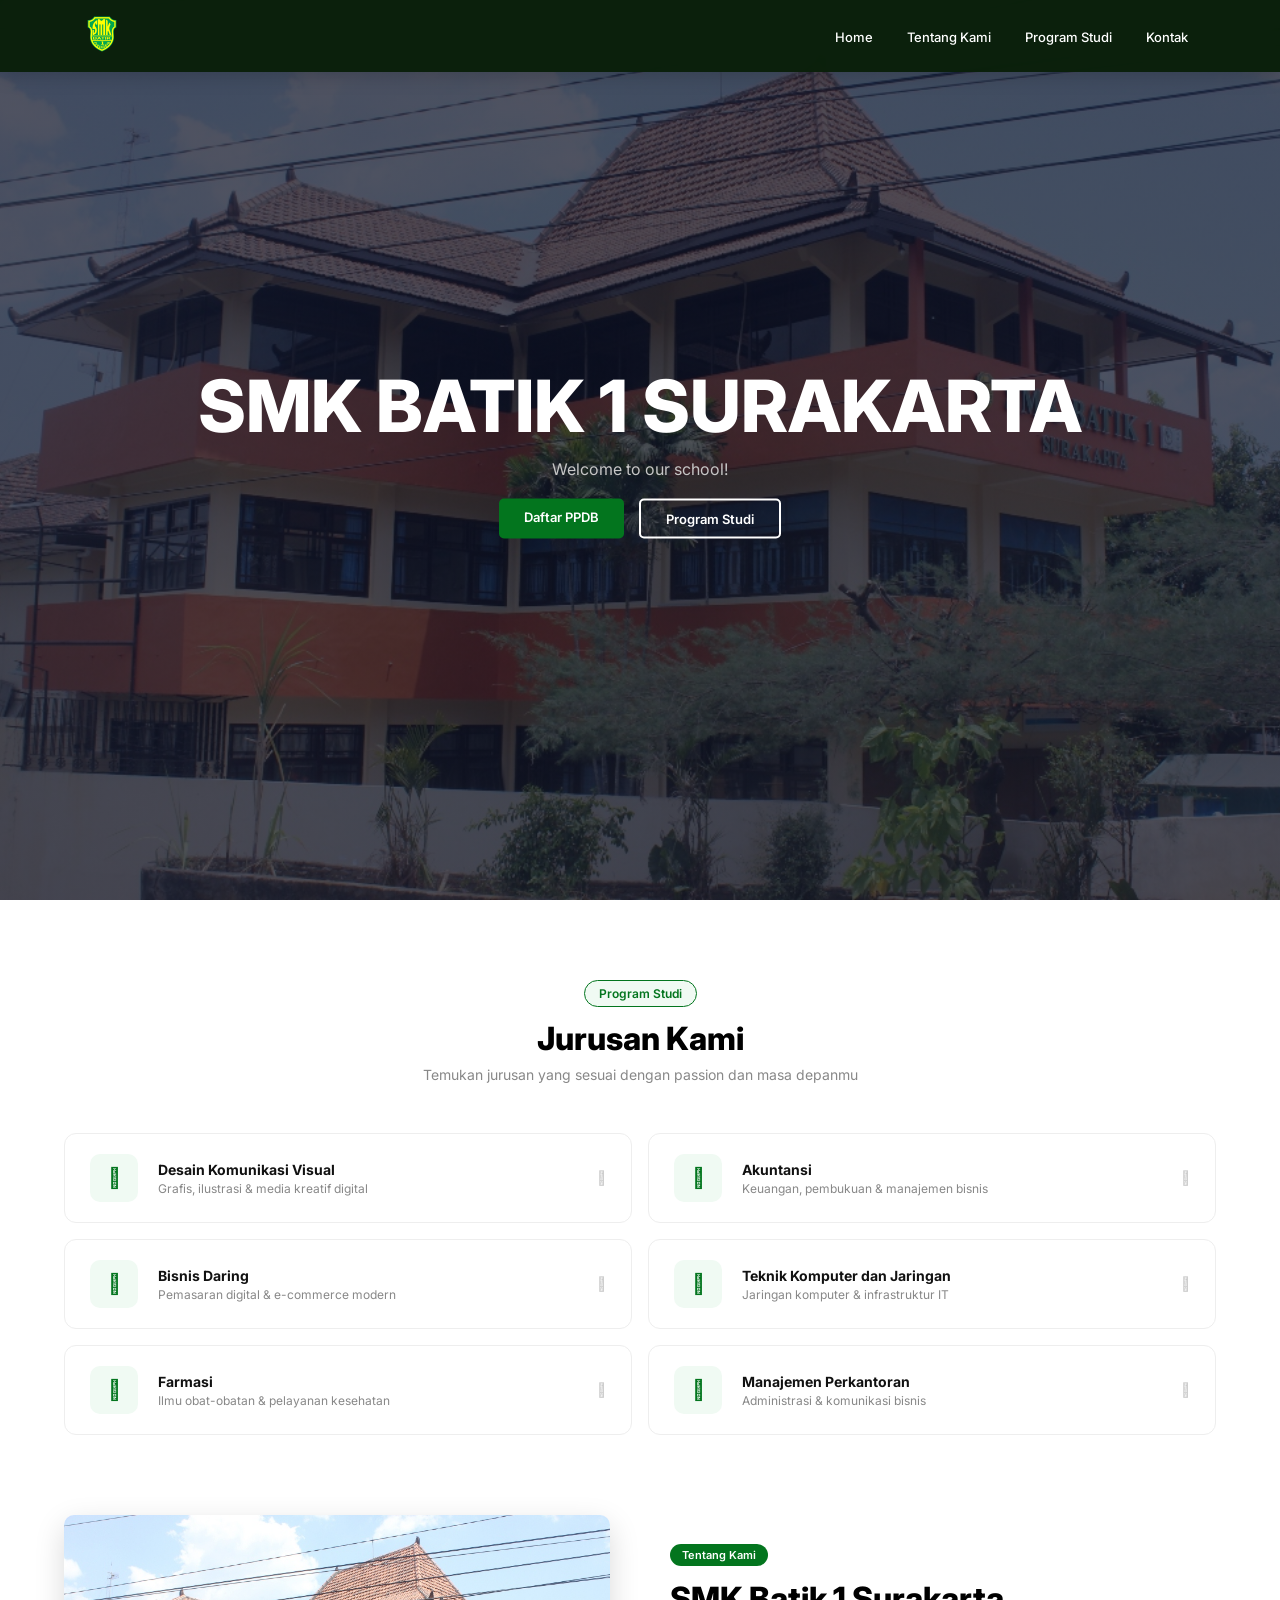
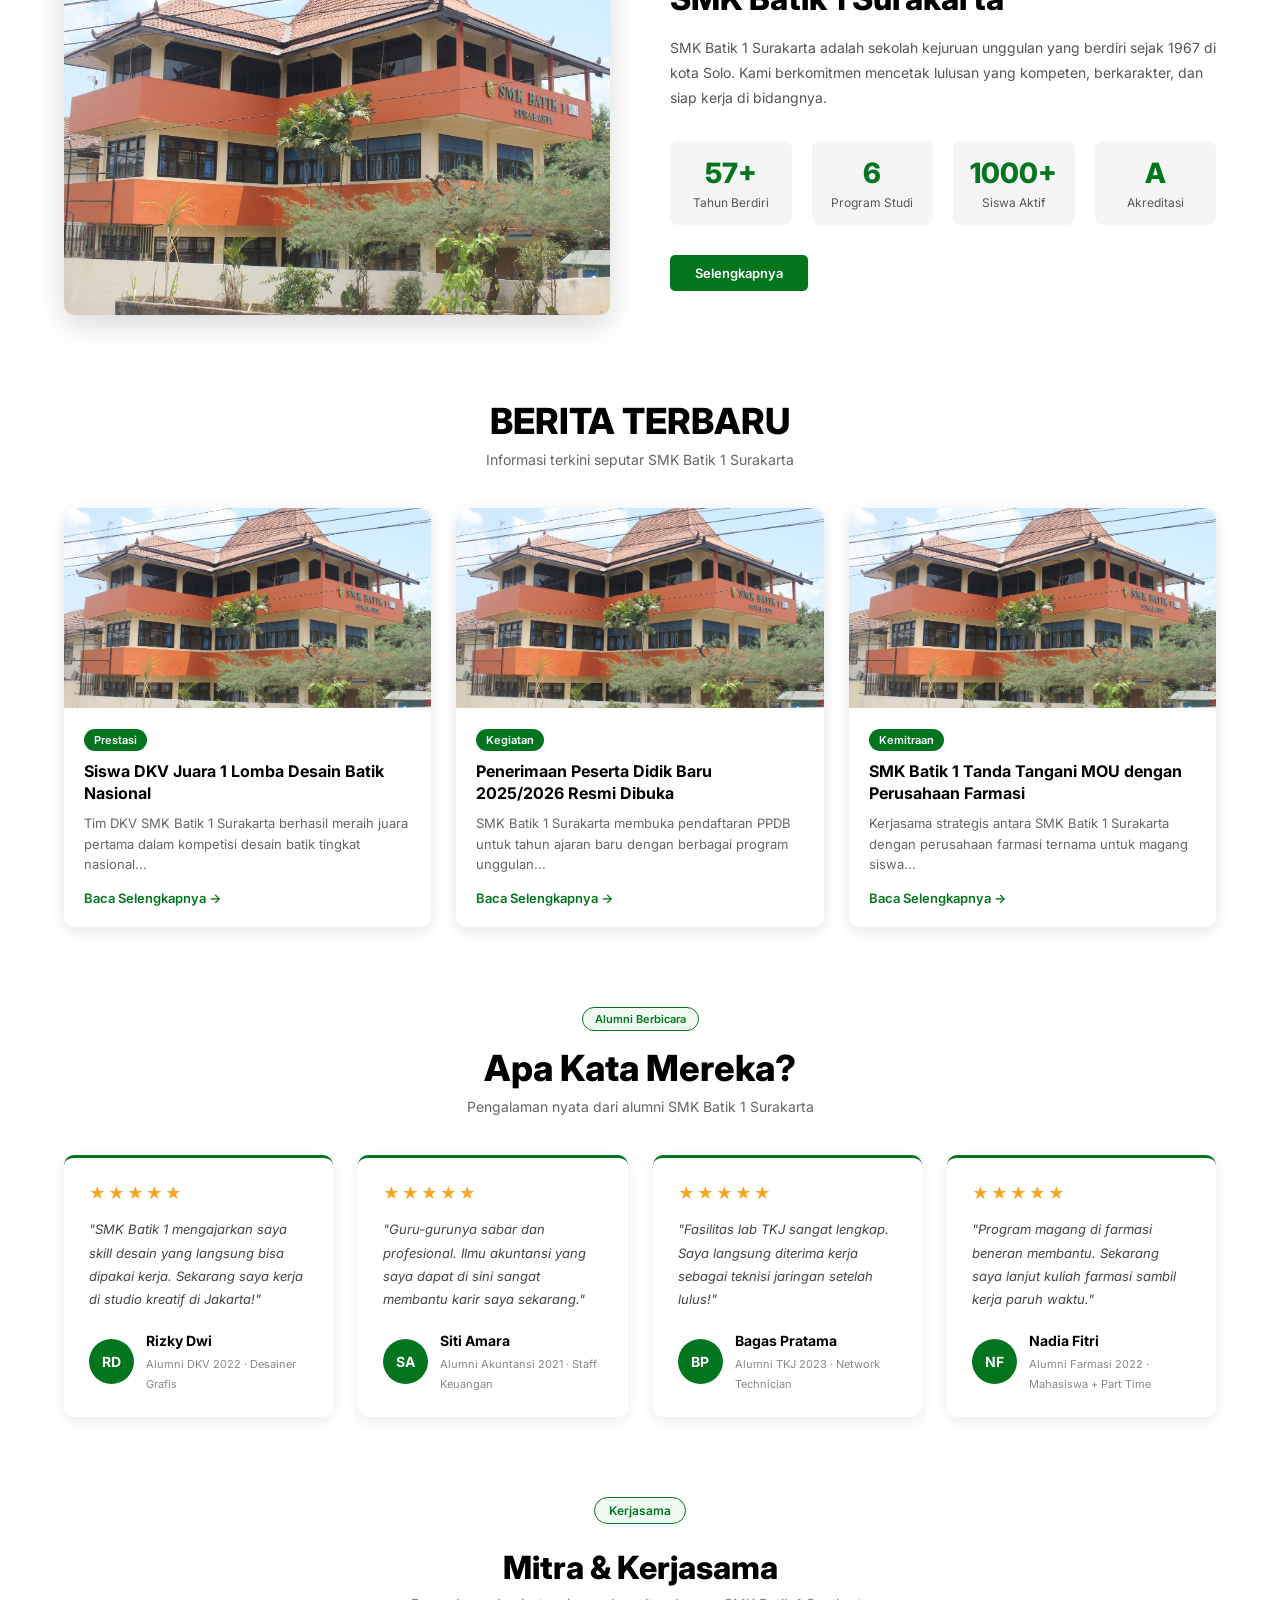
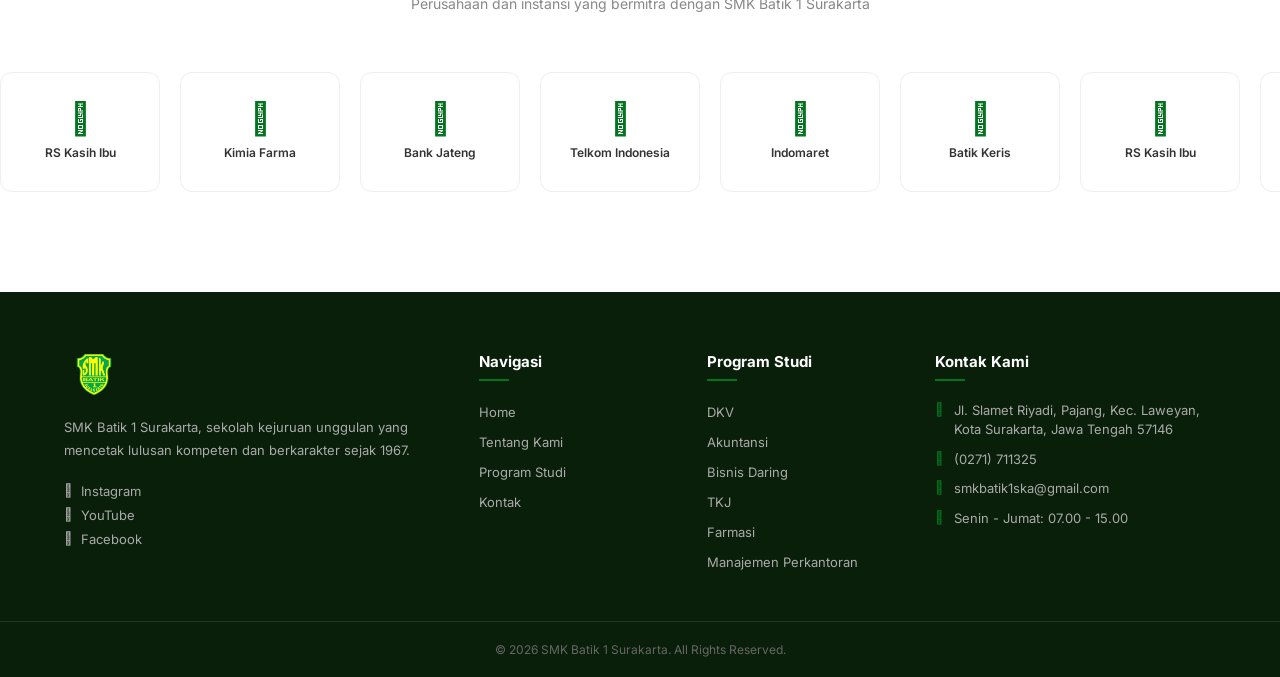
<file: index.html>
<!DOCTYPE html>
<html lang="en">
<head>
    <meta charset="UTF-8">
    <meta name="viewport" content="width=device-width, initial-scale=1.0">
    <title>SMK Batik 1 Surakarta</title>
    <link rel="stylesheet" href="style.css">
    <link rel="icon" type="image/png" href="SMK BATIK 1 SURAKARTA.png">
    <link rel="preconnect" href="https://fonts.googleapis.com">
    <link rel="preconnect" href="https://fonts.gstatic.com" crossorigin>
    <link href="https://fonts.googleapis.com/css2?family=Inter:wght@300;400;600;700;800&display=swap" rel="stylesheet">
    <link rel="stylesheet" href="https://cdnjs.cloudflare.com/ajax/libs/font-awesome/6.5.0/css/all.min.css">
</head>
<body>

    <section class="header">
        <nav>
            <a href="index.html"><img src="SMK BATIK 1 SURAKARTA.png" alt="Logo"></a>
            <div class="hamburger" onclick="toggleMenu()">
                <i class="fa-solid fa-bars" id="hamburger-icon"></i>
            </div>
            <div class="nav-links">
                <ul>
                    <li><a href="index.html">Home</a></li>
                    <li><a href="about.html">Tentang Kami</a></li>
                    <li><a href="services.html">Program Studi</a></li>
                    <li><a href="contact.html">Kontak</a></li>
                </ul>
            </div>
        </nav>
        <div class="text-box">
            <h1>SMK BATIK 1 SURAKARTA</h1>
            <p>Welcome to our school!</p>
            <div class="hero-btn">
                <a href="contact.html" class="btn primary">Daftar PPDB</a>
                <a href="services.html" class="btn secondary">Program Studi</a>
            </div>
        </div>
    </section>

    <section class="course">
        <div class="course-header">
            <span class="section-tag">Program Studi</span>
            <h2>Jurusan Kami</h2>
            <p>Temukan jurusan yang sesuai dengan passion dan masa depanmu</p>
        </div>
        <div class="course-grid">
            <div class="course-card">
                <div class="course-icon"><i class="fa-solid fa-palette"></i></div>
                <div class="course-info">
                    <h3>Desain Komunikasi Visual</h3>
                    <p>Grafis, ilustrasi & media kreatif digital</p>
                </div>
                <i class="fa-solid fa-arrow-right course-arrow"></i>
            </div>
            <div class="course-card">
                <div class="course-icon"><i class="fa-solid fa-calculator"></i></div>
                <div class="course-info">
                    <h3>Akuntansi</h3>
                    <p>Keuangan, pembukuan & manajemen bisnis</p>
                </div>
                <i class="fa-solid fa-arrow-right course-arrow"></i>
            </div>
            <div class="course-card">
                <div class="course-icon"><i class="fa-solid fa-store"></i></div>
                <div class="course-info">
                    <h3>Bisnis Daring</h3>
                    <p>Pemasaran digital & e-commerce modern</p>
                </div>
                <i class="fa-solid fa-arrow-right course-arrow"></i>
            </div>
            <div class="course-card">
                <div class="course-icon"><i class="fa-solid fa-network-wired"></i></div>
                <div class="course-info">
                    <h3>Teknik Komputer dan Jaringan</h3>
                    <p>Jaringan komputer & infrastruktur IT</p>
                </div>
                <i class="fa-solid fa-arrow-right course-arrow"></i>
            </div>
            <div class="course-card">
                <div class="course-icon"><i class="fa-solid fa-pills"></i></div>
                <div class="course-info">
                    <h3>Farmasi</h3>
                    <p>Ilmu obat-obatan & pelayanan kesehatan</p>
                </div>
                <i class="fa-solid fa-arrow-right course-arrow"></i>
            </div>
            <div class="course-card">
                <div class="course-icon"><i class="fa-solid fa-briefcase"></i></div>
                <div class="course-info">
                    <h3>Manajemen Perkantoran</h3>
                    <p>Administrasi & komunikasi bisnis</p>
                </div>
                <i class="fa-solid fa-arrow-right course-arrow"></i>
            </div>
        </div>
    </section>

    <section class="about">
        <div class="about-left">
            <img src="20327974-9.jpg" alt="SMK Batik 1 Surakarta">
        </div>
        <div class="about-right">
            <span class="about-tag">Tentang Kami</span>
            <h2>SMK Batik 1 Surakarta</h2>
            <p>SMK Batik 1 Surakarta adalah sekolah kejuruan unggulan yang berdiri sejak 1967 di kota Solo. Kami berkomitmen mencetak lulusan yang kompeten, berkarakter, dan siap kerja di bidangnya.</p>
            <div class="about-stats">
                <div class="stat">
                    <h3>57+</h3>
                    <p>Tahun Berdiri</p>
                </div>
                <div class="stat">
                    <h3>6</h3>
                    <p>Program Studi</p>
                </div>
                <div class="stat">
                    <h3>1000+</h3>
                    <p>Siswa Aktif</p>
                </div>
                <div class="stat">
                    <h3>A</h3>
                    <p>Akreditasi</p>
                </div>
            </div>
            <a href="about.html" class="btn primary">Selengkapnya</a>
        </div>
    </section>

    <section class="berita">
        <h1>BERITA TERBARU</h1>
        <p class="berita-sub">Informasi terkini seputar SMK Batik 1 Surakarta</p>
        <div class="berita-grid">
            <div class="berita-card">
                <div class="berita-img" style="background-image: url('20327974-9.jpg')"></div>
                <div class="berita-content">
                    <span class="berita-tag">Prestasi</span>
                    <h3>Siswa DKV Juara 1 Lomba Desain Batik Nasional</h3>
                    <p>Tim DKV SMK Batik 1 Surakarta berhasil meraih juara pertama dalam kompetisi desain batik tingkat nasional...</p>
                    <a href="" class="berita-link">Baca Selengkapnya →</a>
                </div>
            </div>
            <div class="berita-card">
                <div class="berita-img" style="background-image: url('20327974-9.jpg')"></div>
                <div class="berita-content">
                    <span class="berita-tag">Kegiatan</span>
                    <h3>Penerimaan Peserta Didik Baru 2025/2026 Resmi Dibuka</h3>
                    <p>SMK Batik 1 Surakarta membuka pendaftaran PPDB untuk tahun ajaran baru dengan berbagai program unggulan...</p>
                    <a href="" class="berita-link">Baca Selengkapnya →</a>
                </div>
            </div>
            <div class="berita-card">
                <div class="berita-img" style="background-image: url('20327974-9.jpg')"></div>
                <div class="berita-content">
                    <span class="berita-tag">Kemitraan</span>
                    <h3>SMK Batik 1 Tanda Tangani MOU dengan Perusahaan Farmasi</h3>
                    <p>Kerjasama strategis antara SMK Batik 1 Surakarta dengan perusahaan farmasi ternama untuk magang siswa...</p>
                    <a href="" class="berita-link">Baca Selengkapnya →</a>
                </div>
            </div>
        </div>
    </section>

    <section class="testimoni">
        <span class="testimoni-tag">Alumni Berbicara</span>
        <h1>Apa Kata Mereka?</h1>
        <p class="testimoni-sub">Pengalaman nyata dari alumni SMK Batik 1 Surakarta</p>
        <div class="testimoni-grid">
            <div class="testimoni-card">
                <div class="bintang">★★★★★</div>
                <p>"SMK Batik 1 mengajarkan saya skill desain yang langsung bisa dipakai kerja. Sekarang saya kerja di studio kreatif di Jakarta!"</p>
                <div class="alumni-info">
                    <div class="alumni-avatar">RD</div>
                    <div>
                        <h4>Rizky Dwi</h4>
                        <span>Alumni DKV 2022 · Desainer Grafis</span>
                    </div>
                </div>
            </div>
            <div class="testimoni-card">
                <div class="bintang">★★★★★</div>
                <p>"Guru-gurunya sabar dan profesional. Ilmu akuntansi yang saya dapat di sini sangat membantu karir saya sekarang."</p>
                <div class="alumni-info">
                    <div class="alumni-avatar">SA</div>
                    <div>
                        <h4>Siti Amara</h4>
                        <span>Alumni Akuntansi 2021 · Staff Keuangan</span>
                    </div>
                </div>
            </div>
            <div class="testimoni-card">
                <div class="bintang">★★★★★</div>
                <p>"Fasilitas lab TKJ sangat lengkap. Saya langsung diterima kerja sebagai teknisi jaringan setelah lulus!"</p>
                <div class="alumni-info">
                    <div class="alumni-avatar">BP</div>
                    <div>
                        <h4>Bagas Pratama</h4>
                        <span>Alumni TKJ 2023 · Network Technician</span>
                    </div>
                </div>
            </div>
            <div class="testimoni-card">
                <div class="bintang">★★★★★</div>
                <p>"Program magang di farmasi beneran membantu. Sekarang saya lanjut kuliah farmasi sambil kerja paruh waktu."</p>
                <div class="alumni-info">
                    <div class="alumni-avatar">NF</div>
                    <div>
                        <h4>Nadia Fitri</h4>
                        <span>Alumni Farmasi 2022 · Mahasiswa + Part Time</span>
                    </div>
                </div>
            </div>
        </div>
    </section>

    <section class="mitra">
        <div class="mitra-header">
            <span class="section-tag">Kerjasama</span>
            <h2>Mitra & Kerjasama</h2>
            <p>Perusahaan dan instansi yang bermitra dengan SMK Batik 1 Surakarta</p>
        </div>
        <div class="mitra-track-wrapper">
            <div class="mitra-track">
                <div class="mitra-card"><i class="fa-solid fa-hospital"></i><p>RS Kasih Ibu</p></div>
                <div class="mitra-card"><i class="fa-solid fa-pills"></i><p>Kimia Farma</p></div>
                <div class="mitra-card"><i class="fa-solid fa-building"></i><p>Bank Jateng</p></div>
                <div class="mitra-card"><i class="fa-solid fa-laptop-code"></i><p>Telkom Indonesia</p></div>
                <div class="mitra-card"><i class="fa-solid fa-store"></i><p>Indomaret</p></div>
                <div class="mitra-card"><i class="fa-solid fa-industry"></i><p>Batik Keris</p></div>
                <div class="mitra-card"><i class="fa-solid fa-hospital"></i><p>RS Kasih Ibu</p></div>
                <div class="mitra-card"><i class="fa-solid fa-pills"></i><p>Kimia Farma</p></div>
                <div class="mitra-card"><i class="fa-solid fa-building"></i><p>Bank Jateng</p></div>
                <div class="mitra-card"><i class="fa-solid fa-laptop-code"></i><p>Telkom Indonesia</p></div>
                <div class="mitra-card"><i class="fa-solid fa-store"></i><p>Indomaret</p></div>
                <div class="mitra-card"><i class="fa-solid fa-industry"></i><p>Batik Keris</p></div>
            </div>
        </div>
    </section>

    <footer class="footer">
        <div class="footer-container">
            <div class="footer-col">
                <img src="SMK BATIK 1 SURAKARTA.png" alt="Logo" class="footer-logo">
                <p>SMK Batik 1 Surakarta, sekolah kejuruan unggulan yang mencetak lulusan kompeten dan berkarakter sejak 1967.</p>
                <div class="sosmed">
                    <a href="#"><i class="fa-brands fa-instagram"></i> Instagram</a>
                    <a href="#"><i class="fa-brands fa-youtube"></i> YouTube</a>
                    <a href="#"><i class="fa-brands fa-facebook"></i> Facebook</a>
                </div>
            </div>
            <div class="footer-col">
                <h4>Navigasi</h4>
                <ul>
                    <li><a href="index.html">Home</a></li>
                    <li><a href="about.html">Tentang Kami</a></li>
                    <li><a href="services.html">Program Studi</a></li>
                    <li><a href="contact.html">Kontak</a></li>
                </ul>
            </div>
            <div class="footer-col">
                <h4>Program Studi</h4>
                <ul>
                    <li><a href="#">DKV</a></li>
                    <li><a href="#">Akuntansi</a></li>
                    <li><a href="#">Bisnis Daring</a></li>
                    <li><a href="#">TKJ</a></li>
                    <li><a href="#">Farmasi</a></li>
                    <li><a href="#">Manajemen Perkantoran</a></li>
                </ul>
            </div>
            <div class="footer-col">
                <h4>Kontak Kami</h4>
                <ul class="kontak-list">
                    <li><i class="fa-solid fa-location-dot"></i> Jl. Slamet Riyadi, Pajang, Kec. Laweyan, Kota Surakarta, Jawa Tengah 57146</li>
                    <li><i class="fa-solid fa-phone"></i> (0271) 711325</li>
                    <li><i class="fa-solid fa-envelope"></i> smkbatik1ska@gmail.com</li>
                    <li><i class="fa-solid fa-clock"></i> Senin - Jumat: 07.00 - 15.00</li>
                </ul>
            </div>
        </div>
        <div class="footer-bottom">
            <p>© 2026 SMK Batik 1 Surakarta. All Rights Reserved.</p>
        </div>
    </footer>

    <button class="scroll-top" id="scrollTop" onclick="scrollToTop()">
        <i class="fa-solid fa-arrow-up"></i>
    </button>

    <script>
        const observer = new IntersectionObserver((entries) => {
            entries.forEach(entry => {
                if (entry.isIntersecting) {
                    entry.target.classList.add('visible');
                }
            });
        }, { threshold: 0.1 });

        document.querySelectorAll('section').forEach(el => {
            observer.observe(el);
        });

        function toggleMenu() {
            const navLinks = document.querySelector('.nav-links');
            const icon = document.getElementById('hamburger-icon');
            navLinks.classList.toggle('active');
            if (navLinks.classList.contains('active')) {
                icon.classList.remove('fa-bars');
                icon.classList.add('fa-xmark');
            } else {
                icon.classList.remove('fa-xmark');
                icon.classList.add('fa-bars');
            }
        }

        const scrollBtn = document.getElementById('scrollTop');
        window.addEventListener('scroll', () => {
            if (window.scrollY > 300) {
                scrollBtn.classList.add('visible');
            } else {
                scrollBtn.classList.remove('visible');
            }
        });

        function scrollToTop() {
            window.scrollTo({ top: 0, behavior: 'smooth' });
        }
    </script>

</body>
</html>
</file>
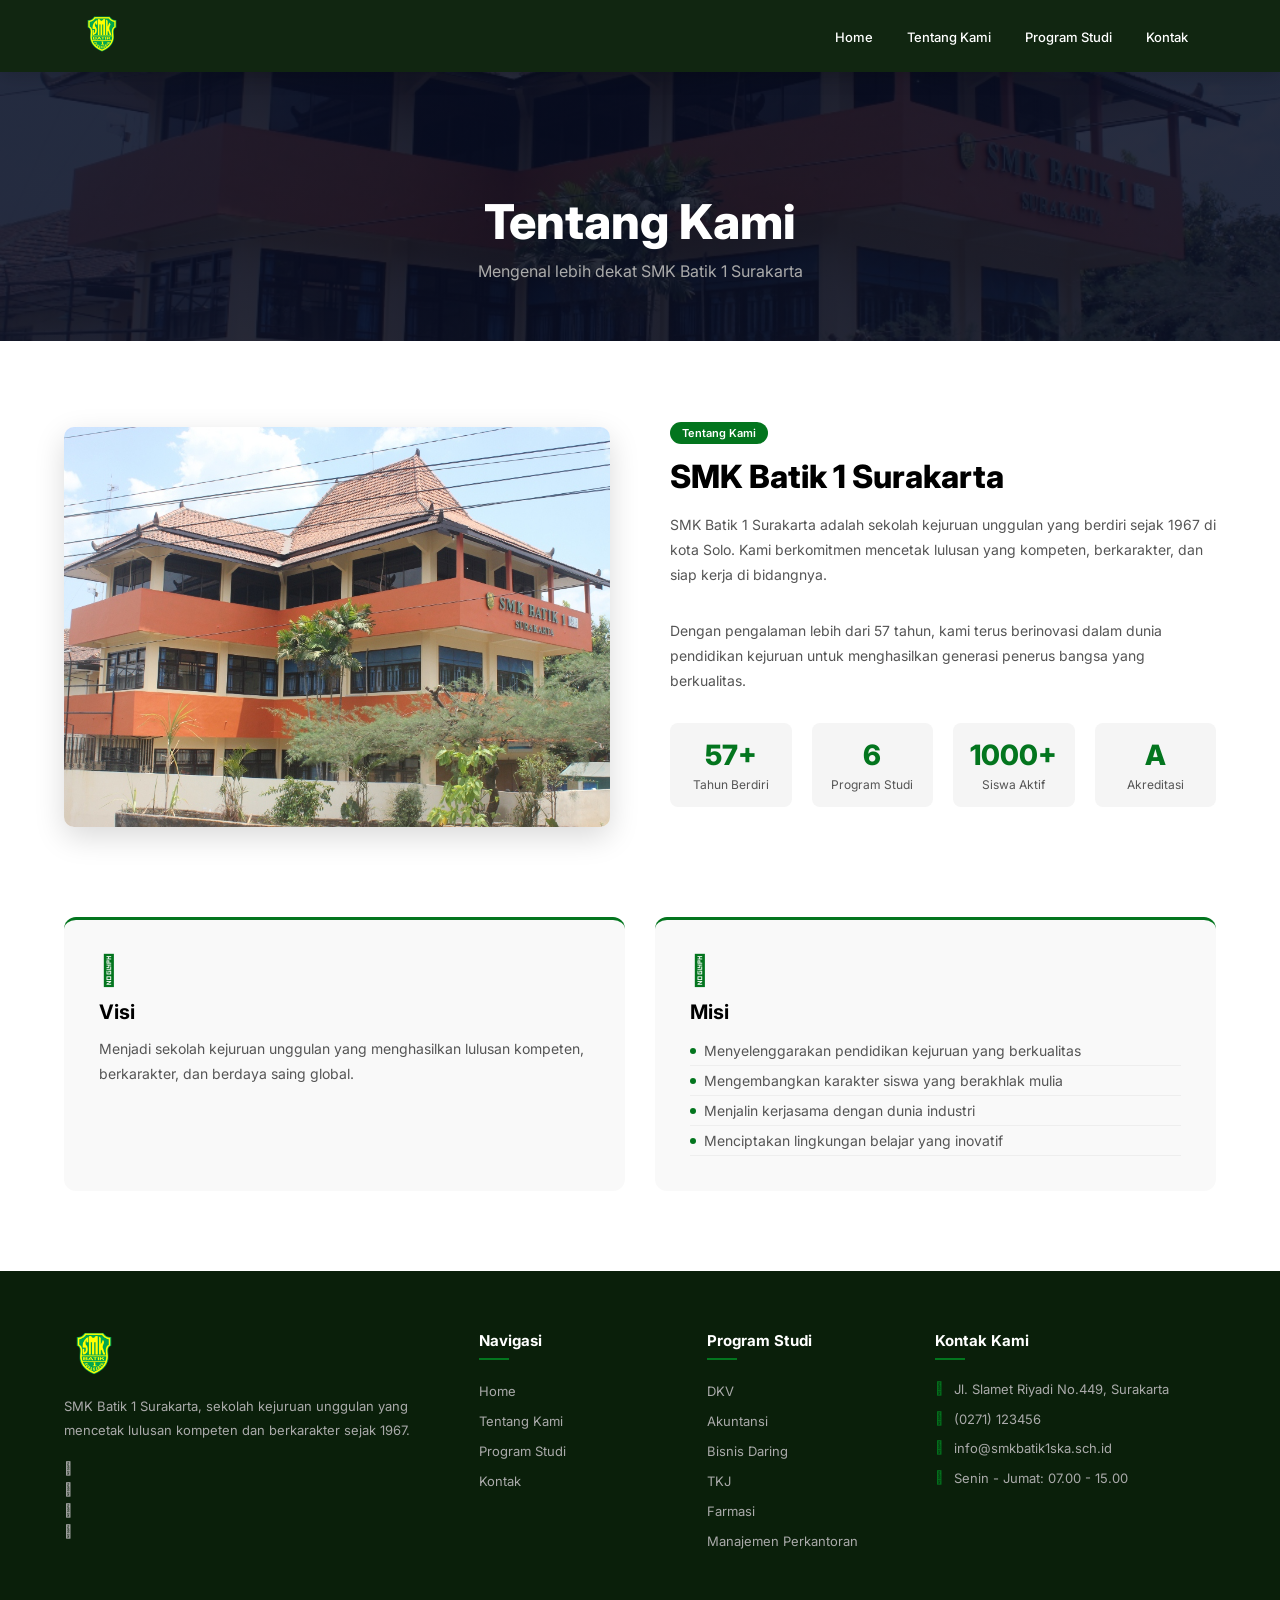
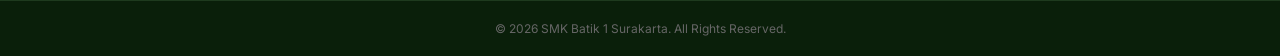
<file: about.html>
<!DOCTYPE html>
<html lang="en">
<head>
    <meta charset="UTF-8">
    <meta name="viewport" content="width=device-width, initial-scale=1.0">
    <title>Tentang Kami - SMK Batik 1 Surakarta</title>
    <link rel="stylesheet" href="style.css">
    <link rel="icon" type="image/png" href="SMK BATIK 1 SURAKARTA.png">
    <link rel="preconnect" href="https://fonts.googleapis.com">
    <link rel="preconnect" href="https://fonts.gstatic.com" crossorigin>
    <link href="https://fonts.googleapis.com/css2?family=Inter:wght@300;400;600;700;800&display=swap" rel="stylesheet">
    <link rel="stylesheet" href="https://cdnjs.cloudflare.com/ajax/libs/font-awesome/6.5.0/css/all.min.css">
</head>
<body>

    <nav>
        <a href="index.html"><img src="SMK BATIK 1 SURAKARTA.png" alt="Logo"></a>
        <div class="nav-links">
            <ul>
                <li><a href="index.html">Home</a></li>
                <li><a href="about.html">Tentang Kami</a></li>
                <li><a href="services.html">Program Studi</a></li>
                <li><a href="contact.html">Kontak</a></li>
            </ul>
        </div>
    </nav>

    <section class="page-hero">
        <h1>Tentang Kami</h1>
        <p>Mengenal lebih dekat SMK Batik 1 Surakarta</p>
    </section>

    <section class="about-page">
        <div class="about-content">
            <div class="about-left">
                <img src="20327974-9.jpg" alt="SMK Batik 1 Surakarta">
            </div>
            <div class="about-right">
                <span class="about-tag">Tentang Kami</span>
                <h2>SMK Batik 1 Surakarta</h2>
                <p>SMK Batik 1 Surakarta adalah sekolah kejuruan unggulan yang berdiri sejak 1967 di kota Solo. Kami berkomitmen mencetak lulusan yang kompeten, berkarakter, dan siap kerja di bidangnya.</p>
                <p>Dengan pengalaman lebih dari 57 tahun, kami terus berinovasi dalam dunia pendidikan kejuruan untuk menghasilkan generasi penerus bangsa yang berkualitas.</p>
                <div class="about-stats">
                    <div class="stat">
                        <h3>57+</h3>
                        <p>Tahun Berdiri</p>
                    </div>
                    <div class="stat">
                        <h3>6</h3>
                        <p>Program Studi</p>
                    </div>
                    <div class="stat">
                        <h3>1000+</h3>
                        <p>Siswa Aktif</p>
                    </div>
                    <div class="stat">
                        <h3>A</h3>
                        <p>Akreditasi</p>
                    </div>
                </div>
            </div>
        </div>

        <div class="visi-misi">
            <div class="visi">
                <i class="fa-solid fa-eye"></i>
                <h3>Visi</h3>
                <p>Menjadi sekolah kejuruan unggulan yang menghasilkan lulusan kompeten, berkarakter, dan berdaya saing global.</p>
            </div>
            <div class="misi">
                <i class="fa-solid fa-bullseye"></i>
                <h3>Misi</h3>
                <ul>
                    <li>Menyelenggarakan pendidikan kejuruan yang berkualitas</li>
                    <li>Mengembangkan karakter siswa yang berakhlak mulia</li>
                    <li>Menjalin kerjasama dengan dunia industri</li>
                    <li>Menciptakan lingkungan belajar yang inovatif</li>
                </ul>
            </div>
        </div>
    </section>

    <footer class="footer">
        <div class="footer-container">
            <div class="footer-col">
                <img src="SMK BATIK 1 SURAKARTA.png" alt="Logo" class="footer-logo">
                <p>SMK Batik 1 Surakarta, sekolah kejuruan unggulan yang mencetak lulusan kompeten dan berkarakter sejak 1967.</p>
                <div class="sosmed">
                    <a href="#"><i class="fa-brands fa-instagram"></i></a>
                    <a href="#"><i class="fa-brands fa-youtube"></i></a>
                    <a href="#"><i class="fa-brands fa-facebook"></i></a>
                    <a href="#"><i class="fa-brands fa-whatsapp"></i></a>
                </div>
            </div>
            <div class="footer-col">
                <h4>Navigasi</h4>
                <ul>
                    <li><a href="index.html">Home</a></li>
                    <li><a href="about.html">Tentang Kami</a></li>
                    <li><a href="services.html">Program Studi</a></li>
                    <li><a href="contact.html">Kontak</a></li>
                </ul>
            </div>
            <div class="footer-col">
                <h4>Program Studi</h4>
                <ul>
                    <li><a href="#">DKV</a></li>
                    <li><a href="#">Akuntansi</a></li>
                    <li><a href="#">Bisnis Daring</a></li>
                    <li><a href="#">TKJ</a></li>
                    <li><a href="#">Farmasi</a></li>
                    <li><a href="#">Manajemen Perkantoran</a></li>
                </ul>
            </div>
            <div class="footer-col">
                <h4>Kontak Kami</h4>
                <ul class="kontak-list">
                    <li><i class="fa-solid fa-location-dot"></i> Jl. Slamet Riyadi No.449, Surakarta</li>
                    <li><i class="fa-solid fa-phone"></i> (0271) 123456</li>
                    <li><i class="fa-solid fa-envelope"></i> info@smkbatik1ska.sch.id</li>
                    <li><i class="fa-solid fa-clock"></i> Senin - Jumat: 07.00 - 15.00</li>
                </ul>
            </div>
        </div>
        <div class="footer-bottom">
            <p>© 2026 SMK Batik 1 Surakarta. All Rights Reserved.</p>
        </div>
    </footer>

</body>
</html>
</file>
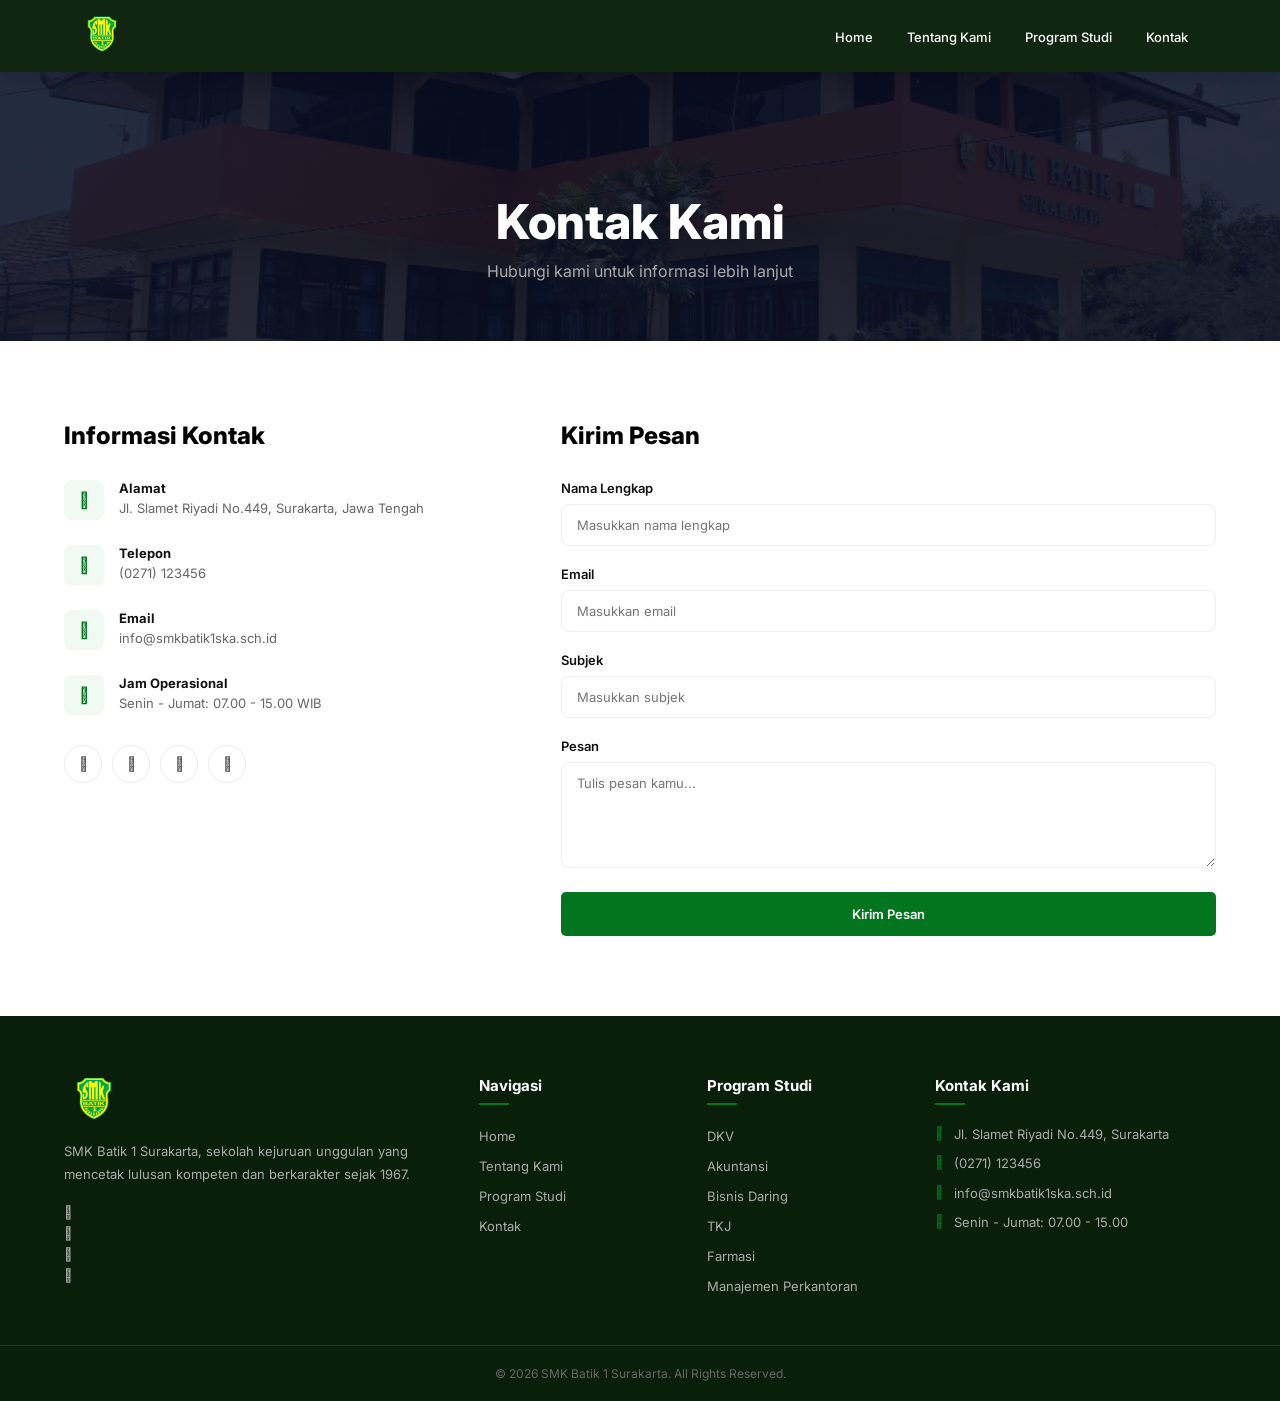
<file: contact.html>
<!DOCTYPE html>
<html lang="en">
<head>
    <meta charset="UTF-8">
    <meta name="viewport" content="width=device-width, initial-scale=1.0">
    <title>Kontak - SMK Batik 1 Surakarta</title>
    <link rel="stylesheet" href="style.css">
    <link rel="icon" type="image/png" href="SMK BATIK 1 SURAKARTA.png">
    <link rel="preconnect" href="https://fonts.googleapis.com">
    <link rel="preconnect" href="https://fonts.gstatic.com" crossorigin>
    <link href="https://fonts.googleapis.com/css2?family=Inter:wght@300;400;600;700;800&display=swap" rel="stylesheet">
    <link rel="stylesheet" href="https://cdnjs.cloudflare.com/ajax/libs/font-awesome/6.5.0/css/all.min.css">
</head>
<body>

    <nav>
        <a href="index.html"><img src="SMK BATIK 1 SURAKARTA.png" alt="Logo"></a>
        <div class="nav-links">
            <ul>
                <li><a href="index.html">Home</a></li>
                <li><a href="Tentang Kami.html">Tentang Kami</a></li>
                <li><a href="services.html">Program Studi</a></li>
                <li><a href="contact.html">Kontak</a></li>
            </ul>
        </div>
    </nav>

    <section class="page-hero">
        <h1>Kontak Kami</h1>
        <p>Hubungi kami untuk informasi lebih lanjut</p>
    </section>

    <section class="contact-page">
        <div class="contact-grid">
            <div class="contact-info">
                <h2>Informasi Kontak</h2>
                <div class="contact-item">
                    <i class="fa-solid fa-location-dot"></i>
                    <div>
                        <h4>Alamat</h4>
                        <p>Jl. Slamet Riyadi No.449, Surakarta, Jawa Tengah</p>
                    </div>
                </div>
                <div class="contact-item">
                    <i class="fa-solid fa-phone"></i>
                    <div>
                        <h4>Telepon</h4>
                        <p>(0271) 123456</p>
                    </div>
                </div>
                <div class="contact-item">
                    <i class="fa-solid fa-envelope"></i>
                    <div>
                        <h4>Email</h4>
                        <p>info@smkbatik1ska.sch.id</p>
                    </div>
                </div>
                <div class="contact-item">
                    <i class="fa-solid fa-clock"></i>
                    <div>
                        <h4>Jam Operasional</h4>
                        <p>Senin - Jumat: 07.00 - 15.00 WIB</p>
                    </div>
                </div>
                <div class="sosmed-contact">
                    <a href="#"><i class="fa-brands fa-instagram"></i></a>
                    <a href="#"><i class="fa-brands fa-youtube"></i></a>
                    <a href="#"><i class="fa-brands fa-facebook"></i></a>
                    <a href="#"><i class="fa-brands fa-whatsapp"></i></a>
                </div>
            </div>

            <div class="contact-form">
                <h2>Kirim Pesan</h2>
                <div class="form-group">
                    <label>Nama Lengkap</label>
                    <input type="text" placeholder="Masukkan nama lengkap">
                </div>
                <div class="form-group">
                    <label>Email</label>
                    <input type="email" placeholder="Masukkan email">
                </div>
                <div class="form-group">
                    <label>Subjek</label>
                    <input type="text" placeholder="Masukkan subjek">
                </div>
                <div class="form-group">
                    <label>Pesan</label>
                    <textarea placeholder="Tulis pesan kamu..." rows="5"></textarea>
                </div>
                <button class="btn primary" style="width:100%; padding: 14px;">Kirim Pesan</button>
            </div>
        </div>
    </section>

    <footer class="footer">
        <div class="footer-container">
            <div class="footer-col">
                <img src="SMK BATIK 1 SURAKARTA.png" alt="Logo" class="footer-logo">
                <p>SMK Batik 1 Surakarta, sekolah kejuruan unggulan yang mencetak lulusan kompeten dan berkarakter sejak 1967.</p>
                <div class="sosmed">
                    <a href="#"><i class="fa-brands fa-instagram"></i></a>
                    <a href="#"><i class="fa-brands fa-youtube"></i></a>
                    <a href="#"><i class="fa-brands fa-facebook"></i></a>
                    <a href="#"><i class="fa-brands fa-whatsapp"></i></a>
                </div>
            </div>
            <div class="footer-col">
                <h4>Navigasi</h4>
                <ul>
                    <li><a href="index.html">Home</a></li>
                    <li><a href="about.html">Tentang Kami</a></li>
                    <li><a href="services.html">Program Studi</a></li>
                    <li><a href="contact.html">Kontak</a></li>
                </ul>
            </div>
            <div class="footer-col">
                <h4>Program Studi</h4>
                <ul>
                    <li><a href="#">DKV</a></li>
                    <li><a href="#">Akuntansi</a></li>
                    <li><a href="#">Bisnis Daring</a></li>
                    <li><a href="#">TKJ</a></li>
                    <li><a href="#">Farmasi</a></li>
                    <li><a href="#">Manajemen Perkantoran</a></li>
                </ul>
            </div>
            <div class="footer-col">
                <h4>Kontak Kami</h4>
                <ul class="kontak-list">
                    <li><i class="fa-solid fa-location-dot"></i> Jl. Slamet Riyadi No.449, Surakarta</li>
                    <li><i class="fa-solid fa-phone"></i> (0271) 123456</li>
                    <li><i class="fa-solid fa-envelope"></i> info@smkbatik1ska.sch.id</li>
                    <li><i class="fa-solid fa-clock"></i> Senin - Jumat: 07.00 - 15.00</li>
                </ul>
            </div>
        </div>
        <div class="footer-bottom">
            <p>© 2026 SMK Batik 1 Surakarta. All Rights Reserved.</p>
        </div>
    </footer>

</body>
</html>
</file>
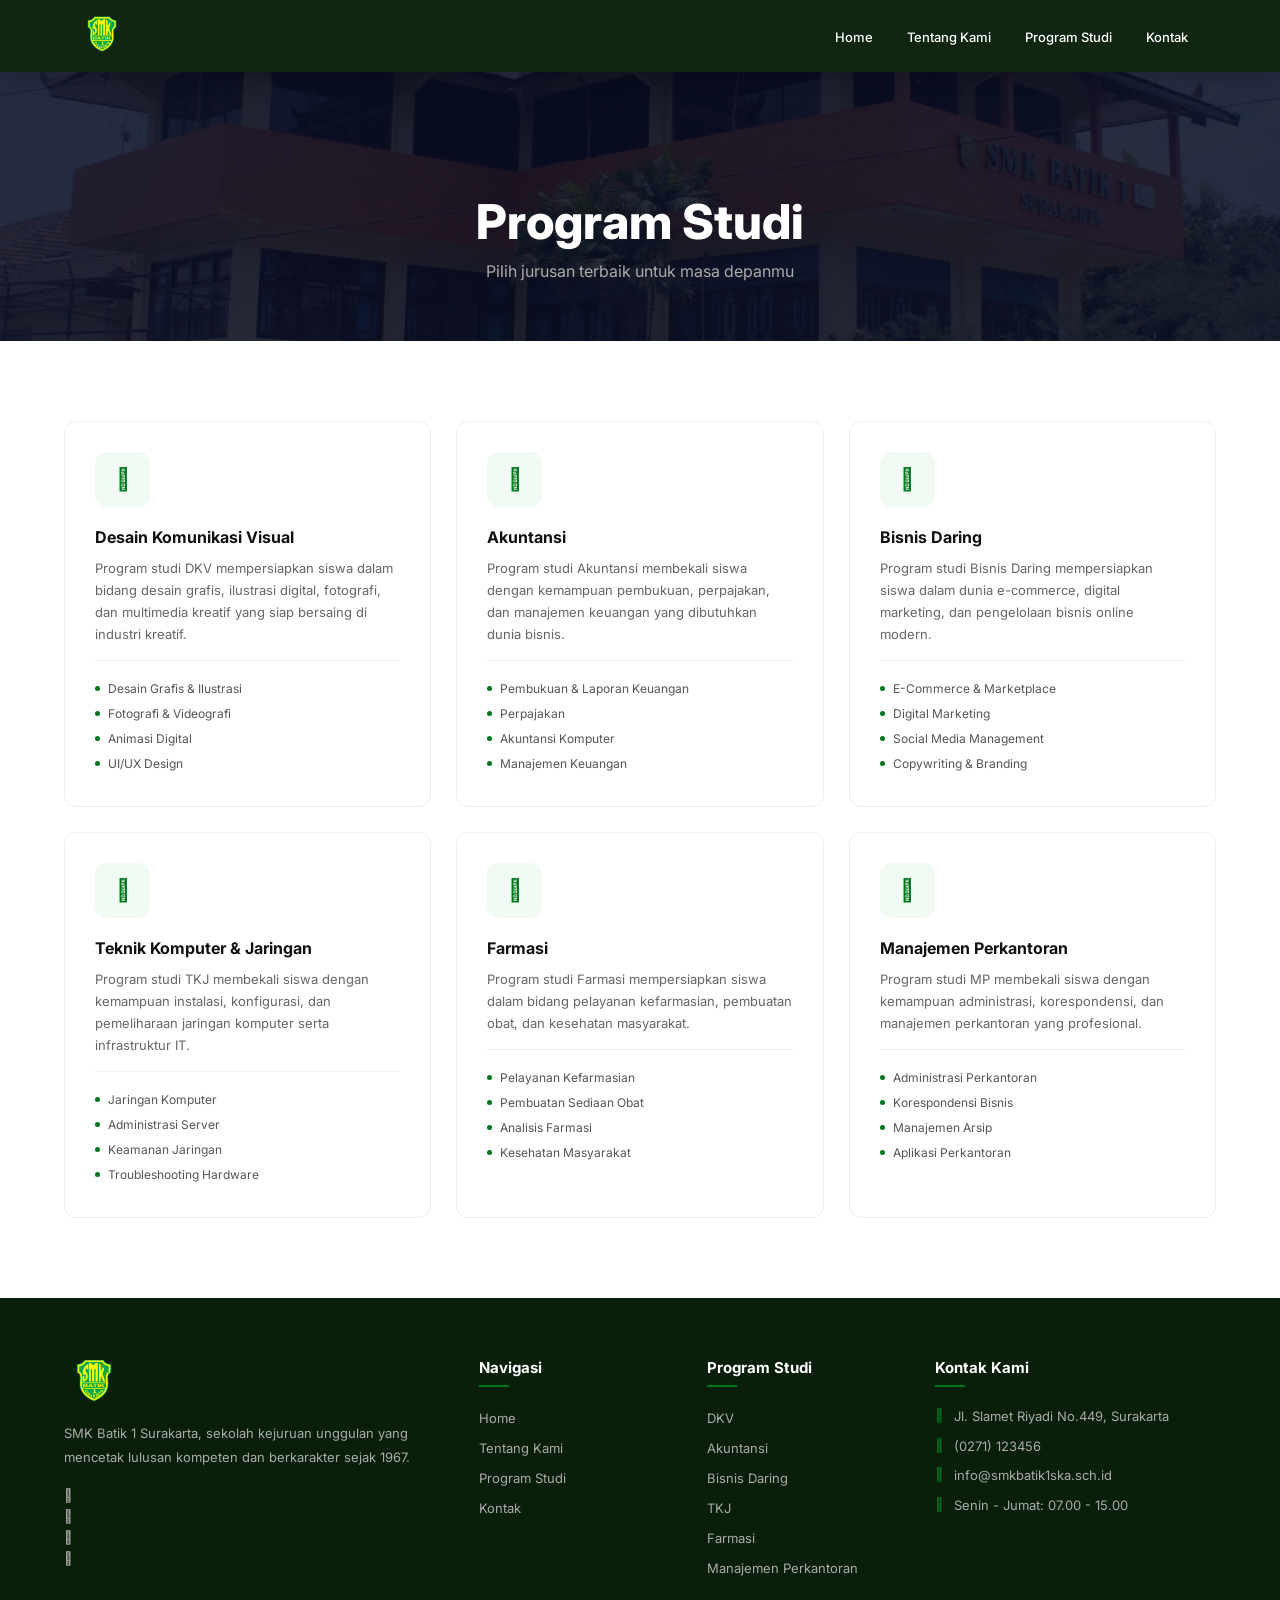
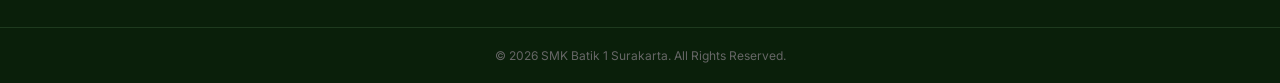
<file: services.html>
<!DOCTYPE html>
<html lang="en">
<head>
    <meta charset="UTF-8">
    <meta name="viewport" content="width=device-width, initial-scale=1.0">
    <title>Program Studi - SMK Batik 1 Surakarta</title>
    <link rel="stylesheet" href="style.css">
    <link rel="icon" type="image/png" href="SMK BATIK 1 SURAKARTA.png">
    <link rel="preconnect" href="https://fonts.googleapis.com">
    <link rel="preconnect" href="https://fonts.gstatic.com" crossorigin>
    <link href="https://fonts.googleapis.com/css2?family=Inter:wght@300;400;600;700;800&display=swap" rel="stylesheet">
    <link rel="stylesheet" href="https://cdnjs.cloudflare.com/ajax/libs/font-awesome/6.5.0/css/all.min.css">
</head>
<body>

    <nav>
        <a href="index.html"><img src="SMK BATIK 1 SURAKARTA.png" alt="Logo"></a>
        <div class="nav-links">
            <ul>
                <li><a href="index.html">Home</a></li>
                <li><a href="about.html">Tentang Kami</a></li>
                <li><a href="services.html">Program Studi</a></li>
                <li><a href="contact.html">Kontak</a></li>
            </ul>
        </div>
    </nav>

    <section class="page-hero">
        <h1>Program Studi</h1>
        <p>Pilih jurusan terbaik untuk masa depanmu</p>
    </section>

    <section class="services-page">
        <div class="services-grid">
            <div class="service-card">
                <div class="service-icon"><i class="fa-solid fa-palette"></i></div>
                <h3>Desain Komunikasi Visual</h3>
                <p>Program studi DKV mempersiapkan siswa dalam bidang desain grafis, ilustrasi digital, fotografi, dan multimedia kreatif yang siap bersaing di industri kreatif.</p>
                <ul class="service-list">
                    <li>Desain Grafis & Ilustrasi</li>
                    <li>Fotografi & Videografi</li>
                    <li>Animasi Digital</li>
                    <li>UI/UX Design</li>
                </ul>
            </div>
            <div class="service-card">
                <div class="service-icon"><i class="fa-solid fa-calculator"></i></div>
                <h3>Akuntansi</h3>
                <p>Program studi Akuntansi membekali siswa dengan kemampuan pembukuan, perpajakan, dan manajemen keuangan yang dibutuhkan dunia bisnis.</p>
                <ul class="service-list">
                    <li>Pembukuan & Laporan Keuangan</li>
                    <li>Perpajakan</li>
                    <li>Akuntansi Komputer</li>
                    <li>Manajemen Keuangan</li>
                </ul>
            </div>
            <div class="service-card">
                <div class="service-icon"><i class="fa-solid fa-store"></i></div>
                <h3>Bisnis Daring</h3>
                <p>Program studi Bisnis Daring mempersiapkan siswa dalam dunia e-commerce, digital marketing, dan pengelolaan bisnis online modern.</p>
                <ul class="service-list">
                    <li>E-Commerce & Marketplace</li>
                    <li>Digital Marketing</li>
                    <li>Social Media Management</li>
                    <li>Copywriting & Branding</li>
                </ul>
            </div>
            <div class="service-card">
                <div class="service-icon"><i class="fa-solid fa-network-wired"></i></div>
                <h3>Teknik Komputer & Jaringan</h3>
                <p>Program studi TKJ membekali siswa dengan kemampuan instalasi, konfigurasi, dan pemeliharaan jaringan komputer serta infrastruktur IT.</p>
                <ul class="service-list">
                    <li>Jaringan Komputer</li>
                    <li>Administrasi Server</li>
                    <li>Keamanan Jaringan</li>
                    <li>Troubleshooting Hardware</li>
                </ul>
            </div>
            <div class="service-card">
                <div class="service-icon"><i class="fa-solid fa-pills"></i></div>
                <h3>Farmasi</h3>
                <p>Program studi Farmasi mempersiapkan siswa dalam bidang pelayanan kefarmasian, pembuatan obat, dan kesehatan masyarakat.</p>
                <ul class="service-list">
                    <li>Pelayanan Kefarmasian</li>
                    <li>Pembuatan Sediaan Obat</li>
                    <li>Analisis Farmasi</li>
                    <li>Kesehatan Masyarakat</li>
                </ul>
            </div>
            <div class="service-card">
                <div class="service-icon"><i class="fa-solid fa-briefcase"></i></div>
                <h3>Manajemen Perkantoran</h3>
                <p>Program studi MP membekali siswa dengan kemampuan administrasi, korespondensi, dan manajemen perkantoran yang profesional.</p>
                <ul class="service-list">
                    <li>Administrasi Perkantoran</li>
                    <li>Korespondensi Bisnis</li>
                    <li>Manajemen Arsip</li>
                    <li>Aplikasi Perkantoran</li>
                </ul>
            </div>
        </div>
    </section>

    <footer class="footer">
        <div class="footer-container">
            <div class="footer-col">
                <img src="SMK BATIK 1 SURAKARTA.png" alt="Logo" class="footer-logo">
                <p>SMK Batik 1 Surakarta, sekolah kejuruan unggulan yang mencetak lulusan kompeten dan berkarakter sejak 1967.</p>
                <div class="sosmed">
                    <a href="#"><i class="fa-brands fa-instagram"></i></a>
                    <a href="#"><i class="fa-brands fa-youtube"></i></a>
                    <a href="#"><i class="fa-brands fa-facebook"></i></a>
                    <a href="#"><i class="fa-brands fa-whatsapp"></i></a>
                </div>
            </div>
            <div class="footer-col">
                <h4>Navigasi</h4>
                <ul>
                    <li><a href="index.html">Home</a></li>
                    <li><a href="about.html">Tentang Kami</a></li>
                    <li><a href="services.html">Program Studi</a></li>
                    <li><a href="contact.html">Kontak</a></li>
                </ul>
            </div>
            <div class="footer-col">
                <h4>Program Studi</h4>
                <ul>
                    <li><a href="#">DKV</a></li>
                    <li><a href="#">Akuntansi</a></li>
                    <li><a href="#">Bisnis Daring</a></li>
                    <li><a href="#">TKJ</a></li>
                    <li><a href="#">Farmasi</a></li>
                    <li><a href="#">Manajemen Perkantoran</a></li>
                </ul>
            </div>
            <div class="footer-col">
                <h4>Kontak Kami</h4>
                <ul class="kontak-list">
                    <li><i class="fa-solid fa-location-dot"></i> Jl. Slamet Riyadi No.449, Surakarta</li>
                    <li><i class="fa-solid fa-phone"></i> (0271) 123456</li>
                    <li><i class="fa-solid fa-envelope"></i> info@smkbatik1ska.sch.id</li>
                    <li><i class="fa-solid fa-clock"></i> Senin - Jumat: 07.00 - 15.00</li>
                </ul>
            </div>
        </div>
        <div class="footer-bottom">
            <p>© 2026 SMK Batik 1 Surakarta. All Rights Reserved.</p>
        </div>
    </footer>

</body>
</html>
</file>
<file: style.css>
@import url('https://fonts.googleapis.com/css2?family=Inter:wght@300;400;600;700;800&display=swap');

* {
    margin: 0;
    padding: 0;
    box-sizing: border-box;
    font-family: 'Inter', sans-serif !important;
}

body {
    background-color: #ffffff;
}

html {
    scroll-behavior: smooth;
}

/* ===== HERO ===== */
.header {
    min-height: 100vh;
    width: 100%;
    background-image: linear-gradient(rgba(4,9,30,0.7), rgba(4,9,30,0.7)), url('20327974-9.jpg');
    background-size: cover;
    background-position: center;
    position: relative;
}

/* ===== NAVBAR ===== */
nav {
    display: flex;
    padding: 15px 6%;
    justify-content: space-between;
    align-items: center;
    position: sticky;
    top: 0;
    width: 100%;
    z-index: 1000;
    background: rgba(10, 31, 10, 0.97);
    backdrop-filter: blur(10px);
    box-shadow: 0 2px 20px rgba(0,0,0,0.2);
    position: relative;
}

nav img {
    width: 50px;
}

.nav-links ul li {
    list-style: none;
    display: inline-block;
    padding: 8px 15px;
}

.nav-links ul li a {
    color: #fff;
    text-decoration: none;
    font-size: 13px;
    font-weight: 500;
    position: relative;
    padding-bottom: 4px;
}

/* Garis bawah animasi pas hover */
.nav-links ul li a::after {
    content: '';
    position: absolute;
    bottom: 0;
    left: 0;
    width: 0;
    height: 2px;
    background: #03751e;
    transition: 0.3s ease;
}

.nav-links ul li a:hover::after {
    width: 100%;
}

.text-box {
    text-align: center;
    position: absolute;
    top: 50%;
    left: 50%;
    transform: translate(-50%, -50%);
    width: 100%;
}

.text-box h1 {
    color: white;
    font-size: 72px;
    font-weight: 800;
}

.text-box p {
    color: rgb(198, 198, 198);
    margin-top: 10px;
    font-size: 16px;
}

.hero-btn {
    display: flex;
    justify-content: center;
    gap: 15px;
    margin-top: 20px;
}

.btn {
    display: inline-block;
    padding: 10px 25px;
    border-radius: 5px;
    text-decoration: none;
    font-size: 13px;
    font-weight: 600;
    cursor: pointer;
}

.btn.primary {
    background-color: #03751e;
    color: white;
    border: none;
}

.btn.secondary {
    background-color: transparent;
    color: white;
    border: 2px solid white;
}

/* ===== SCROLL ANIMASI ===== */
.course, .about, .berita, .testimoni {
    opacity: 0;
    transform: translateY(40px);
    transition: opacity 0.7s ease, transform 0.7s ease;
}

.course.visible, .about.visible, .berita.visible, .testimoni.visible {
    opacity: 1;
    transform: translateY(0);
}

/* ===== PROGRAM STUDI ===== */
.course {
    width: 90%;
    margin: 80px auto;
}

.course-header {
    text-align: center;
    margin-bottom: 50px;
}

.section-tag {
    display: inline-block;
    background: #f0faf3;
    color: #03751e;
    font-size: 12px;
    font-weight: 600;
    padding: 5px 14px;
    border-radius: 20px;
    border: 1px solid #03751e;
    margin-bottom: 12px;
}

.course-header h2 {
    color: #000000;
    font-size: 32px;
    font-weight: 800;
    margin-bottom: 8px;
}

.course-header p {
    color: #888888;
    font-size: 14px;
    text-align: center;
}

.course-grid {
    display: grid;
    grid-template-columns: repeat(2, 1fr);
    gap: 16px;
}

.course-card {
    display: flex;
    align-items: center;
    gap: 20px;
    padding: 20px 25px;
    border-radius: 12px;
    border: 1px solid #eeeeee;
    background: #ffffff;
    transition: 0.3s ease;
    cursor: pointer;
}

.course-card:hover {
    border-color: #03751e;
    box-shadow: 0 4px 20px rgba(3,117,30,0.1);
    transform: translateX(5px);
}

.course-icon {
    width: 48px;
    height: 48px;
    background: #f0faf3;
    border-radius: 10px;
    display: flex;
    align-items: center;
    justify-content: center;
    font-size: 20px;
    color: #03751e;
    flex-shrink: 0;
    transition: 0.3s;
}

.course-card:hover .course-icon {
    background: #03751e;
    color: #ffffff;
}

.course-info {
    flex: 1;
    text-align: left;
}

.course-info h3 {
    color: #111111;
    font-size: 14px;
    font-weight: 700;
    margin-bottom: 3px;
}

.course-info p {
    color: #888888;
    font-size: 12px;
    text-align: left;
    margin: 0;
}

.course-arrow {
    color: #cccccc;
    font-size: 14px;
    transition: 0.3s;
    flex-shrink: 0;
}

.course-card:hover .course-arrow {
    color: #03751e;
    transform: translateX(4px);
}

/* ===== ABOUT ===== */
.about {
    width: 90%;
    margin: 0 auto 80px auto;
    display: flex;
    align-items: center;
    gap: 60px;
}

.about-left {
    flex: 1;
}

.about-left img {
    width: 100%;
    border-radius: 10px;
    object-fit: cover;
    height: 400px;
    box-shadow: 0 10px 30px rgba(0,0,0,0.15);
}

.about-right {
    flex: 1;
}

.about-tag {
    background: #03751e;
    color: white;
    font-size: 11px;
    font-weight: 600;
    padding: 4px 12px;
    border-radius: 20px;
}

.about-right h2 {
    color: #000000;
    font-size: 32px;
    font-weight: 800;
    margin: 15px 0 15px 0;
    line-height: 1.3;
}

.about-right > p {
    color: #555555;
    font-size: 14px;
    line-height: 1.8;
    text-align: left;
    margin-bottom: 30px;
}

.about-stats {
    display: grid;
    grid-template-columns: repeat(4, 1fr);
    gap: 20px;
    margin-bottom: 30px;
}

.stat {
    text-align: center;
    padding: 15px 10px;
    border-radius: 8px;
    background: #f5f5f5;
}

.stat h3 {
    color: #03751e;
    font-size: 28px;
    font-weight: 800;
    margin: 0;
}

.stat p {
    color: #555555;
    font-size: 12px;
    margin: 5px 0 0 0;
    text-align: center;
}

/* ===== BERITA ===== */
.berita {
    width: 90%;
    margin: 0 auto 80px auto;
    text-align: center;
}

.berita h1 {
    color: #000000;
    font-size: 36px;
    font-weight: 800;
    margin-bottom: 8px;
}

.berita-sub {
    color: #666666;
    font-size: 14px;
    margin-bottom: 40px;
}

.berita-grid {
    display: grid;
    grid-template-columns: repeat(3, 1fr);
    gap: 25px;
    margin-top: 20px;
}

.berita-card {
    background: #ffffff;
    border-radius: 10px;
    overflow: hidden;
    box-shadow: 0 4px 15px rgba(0,0,0,0.1);
    transition: 0.3s;
    text-align: left;
    cursor: pointer;
}

.berita-card:hover {
    transform: translateY(-5px);
    box-shadow: 0 8px 25px rgba(0,0,0,0.15);
}

.berita-img {
    width: 100%;
    height: 200px;
    background-size: cover;
    background-position: center;
}

.berita-content {
    padding: 20px;
}

.berita-tag {
    background: #03751e;
    color: white;
    font-size: 11px;
    font-weight: 600;
    padding: 4px 10px;
    border-radius: 20px;
}

.berita-content h3 {
    color: #000000;
    font-size: 16px;
    font-weight: 700;
    margin: 12px 0 8px 0;
    line-height: 1.4;
}

.berita-content p {
    color: #666666;
    font-size: 13px;
    line-height: 1.6;
    text-align: left;
    margin: 0;
}

.berita-link {
    display: inline-block;
    margin-top: 15px;
    color: #03751e;
    font-size: 13px;
    font-weight: 600;
    text-decoration: none;
}

.berita-link:hover {
    text-decoration: underline;
}

/* ===== TESTIMONI ===== */
.testimoni {
    width: 90%;
    margin: 0 auto 80px auto;
    text-align: center;
}

.testimoni-tag {
    display: inline-block;
    background: #f0faf3;
    color: #03751e;
    font-size: 11px;
    font-weight: 600;
    padding: 4px 12px;
    border-radius: 20px;
    border: 1px solid #03751e;
}

.testimoni h1 {
    color: #000000;
    font-size: 36px;
    font-weight: 800;
    margin: 15px 0 8px 0;
}

.testimoni-sub {
    color: #666666;
    font-size: 14px;
    margin-bottom: 40px;
}

.testimoni-grid {
    display: grid;
    grid-template-columns: repeat(4, 1fr);
    gap: 25px;
    margin-top: 20px;
}

.testimoni-card {
    background: #ffffff;
    border-radius: 10px;
    padding: 25px;
    text-align: left;
    box-shadow: 0 4px 15px rgba(0,0,0,0.08);
    border-top: 3px solid #03751e;
    transition: 0.3s;
}

.testimoni-card:hover {
    transform: translateY(-5px);
    box-shadow: 0 8px 25px rgba(0,0,0,0.12);
}

.bintang {
    color: #f5a623;
    font-size: 16px;
    margin-bottom: 15px;
    letter-spacing: 2px;
}

.testimoni-card p {
    color: #444444;
    font-size: 13px;
    line-height: 1.8;
    text-align: left;
    margin-bottom: 20px;
    font-style: italic;
}

.alumni-info {
    display: flex;
    align-items: center;
    gap: 12px;
}

.alumni-avatar {
    width: 45px;
    height: 45px;
    border-radius: 50%;
    background: #03751e;
    color: white;
    font-size: 14px;
    font-weight: 700;
    display: flex;
    align-items: center;
    justify-content: center;
    flex-shrink: 0;
}

.alumni-info h4 {
    color: #000000;
    font-size: 14px;
    font-weight: 700;
    margin: 0 0 3px 0;
}

.alumni-info span {
    color: #888888;
    font-size: 11px;
}

/* ===== FOOTER ===== */
.footer {
    background: #0a1f0a;
    color: #ffffff;
    padding: 60px 0 0 0;
    margin-top: 80px;
}

.footer-container {
    width: 90%;
    margin: 0 auto;
    display: grid;
    grid-template-columns: 2fr 1fr 1fr 1.5fr;
    gap: 40px;
    padding-bottom: 40px;
}

.footer-logo {
    width: 60px;
    margin-bottom: 15px;
}

.footer-col p {
    color: #aaaaaa;
    font-size: 13px;
    line-height: 1.8;
    text-align: left;
    margin: 0 0 20px 0;
}

.footer-col h4 {
    color: #ffffff;
    font-size: 15px;
    font-weight: 700;
    margin-bottom: 20px;
    position: relative;
    padding-bottom: 10px;
}

.footer-col h4::after {
    content: '';
    position: absolute;
    bottom: 0;
    left: 0;
    width: 30px;
    height: 2px;
    background: #03751e;
}

.footer-col ul {
    list-style: none;
}

.footer-col ul li {
    margin-bottom: 10px;
}

.footer-col ul li a {
    color: #aaaaaa;
    text-decoration: none;
    font-size: 13px;
    transition: 0.3s;
}

.footer-col ul li a:hover {
    color: #03751e;
    padding-left: 5px;
}

.kontak-list li {
    color: #aaaaaa;
    font-size: 13px;
    margin-bottom: 12px;
    line-height: 1.5;
    display: flex;
    gap: 10px;
    align-items: flex-start;
}

.kontak-list li i {
    color: #03751e;
    margin-top: 2px;
}

.sosmed {
    display: flex;
    flex-direction: column;
    gap: 8px;
}

.sosmed a {
    color: #aaaaaa;
    text-decoration: none;
    font-size: 13px;
    transition: 0.3s;
    display: flex;
    align-items: center;
    gap: 8px;
}

.sosmed a:hover {
    color: #03751e;
}

.footer-bottom {
    border-top: 1px solid #1e3a1e;
    padding: 20px 0;
    text-align: center;
}

.footer-bottom p {
    color: #666666;
    font-size: 12px;
    text-align: center;
    margin: 0;
}

/* ===== RESPONSIVE MOBILE ===== */
@media (max-width: 768px) {

    /* Hero */
    .text-box h1 {
        font-size: 36px;
    }

    /* Jurusan - jadi 1 kolom */
    .course-grid {
        grid-template-columns: 1fr;
    }

    /* About - foto di atas, teks di bawah */
    .about {
        flex-direction: column;
        gap: 30px;
    }

    .about-left img {
        height: 250px;
    }

    /* Stats - jadi 2 kolom */
    .about-stats {
        grid-template-columns: repeat(2, 1fr);
    }

    /* Berita - jadi 1 kolom */
    .berita-grid {
        grid-template-columns: 1fr;
    }

    /* Testimoni - jadi 1 kolom */
    .testimoni-grid {
        grid-template-columns: 1fr;
    }

    /* Footer - jadi 1 kolom */
    .footer-container {
        grid-template-columns: 1fr;
        gap: 30px;
    }

    /* Navbar */
    .nav-links ul li {
        padding: 5px 8px;
    }

    .nav-links ul li a {
        font-size: 11px;
    }
}
@media (max-width: 768px) {
    .text-box h1 {
        font-size: 28px !important;
    }
}
/* ===== MITRA ===== */
.mitra {
    width: 100%;
    margin: 0 auto 80px auto;
    text-align: center;
    opacity: 0;
    transform: translateY(40px);
    transition: opacity 0.7s ease, transform 0.7s ease;
    overflow: hidden;
}

.mitra.visible {
    opacity: 1;
    transform: translateY(0);
}

.mitra-header {
    margin-bottom: 40px;
}

.mitra-header h2 {
    color: #000000;
    font-size: 32px;
    font-weight: 800;
    margin: 12px 0 8px 0;
}

.mitra-header p {
    color: #888888;
    font-size: 14px;
    text-align: center;
}

.mitra-track-wrapper {
    width: 100%;
    overflow: hidden;
    padding: 20px 0;
}

.mitra-track {
    display: flex;
    gap: 20px;
    width: max-content;
    animation: scrollMitra 20s linear infinite;
}

.mitra-track:hover {
    animation-play-state: paused;
}

@keyframes scrollMitra {
    0% { transform: translateX(0); }
    100% { transform: translateX(-50%); }
}

.mitra-card {
    width: 160px;
    height: 120px;
    background: #ffffff;
    border: 1px solid #eeeeee;
    border-radius: 12px;
    display: flex;
    flex-direction: column;
    align-items: center;
    justify-content: center;
    gap: 10px;
    flex-shrink: 0;
    cursor: pointer;
    transition: 0.3s ease;
    padding: 20px;
}

.mitra-card:hover {
    border-color: #03751e;
    box-shadow: 0 4px 20px rgba(3,117,30,0.1);
    transform: translateY(-5px);
}

.mitra-card i {
    font-size: 32px;
    color: #03751e;
}

.mitra-card p {
    color: #333333;
    font-size: 12px;
    font-weight: 600;
    text-align: center;
    margin: 0;
}

/* ===== PAGE HERO ===== */
.page-hero {
    background: linear-gradient(rgba(4,9,30,0.85), rgba(4,9,30,0.85)), url('20327974-9.jpg');
    background-size: cover;
    background-position: center;
    padding: 120px 6% 60px 6%;
    text-align: center;
}

.page-hero h1 {
    color: white;
    font-size: 48px;
    font-weight: 800;
    margin: 0;
}

.page-hero p {
    color: #aaaaaa;
    font-size: 16px;
    margin-top: 10px;
}

/* ===== ABOUT PAGE ===== */
.about-page {
    width: 90%;
    margin: 80px auto;
}

.about-content {
    display: flex;
    gap: 60px;
    align-items: center;
    margin-bottom: 80px;
}

.visi-misi {
    display: grid;
    grid-template-columns: 1fr 1fr;
    gap: 30px;
}

.visi, .misi {
    background: #f9f9f9;
    padding: 35px;
    border-radius: 12px;
    border-top: 3px solid #03751e;
}

.visi i, .misi i {
    font-size: 30px;
    color: #03751e;
    margin-bottom: 15px;
}

.visi h3, .misi h3 {
    color: #000;
    font-size: 20px;
    font-weight: 700;
    margin-bottom: 12px;
}

.visi p, .misi p {
    color: #555;
    font-size: 14px;
    line-height: 1.8;
    text-align: left;
}

.misi ul {
    list-style: none;
    padding: 0;
}

.misi ul li {
    color: #555;
    font-size: 14px;
    padding: 6px 0;
    border-bottom: 1px solid #eeeeee;
    display: flex;
    align-items: center;
    gap: 8px;
}

.misi ul li::before {
    content: '';
    width: 6px;
    height: 6px;
    background: #03751e;
    border-radius: 50%;
    flex-shrink: 0;
}

/* ===== SERVICES PAGE ===== */
.services-page {
    width: 90%;
    margin: 80px auto;
}

.services-grid {
    display: grid;
    grid-template-columns: repeat(3, 1fr);
    gap: 25px;
}

.service-card {
    background: #ffffff;
    border: 1px solid #eeeeee;
    border-radius: 12px;
    padding: 30px;
    transition: 0.3s;
    cursor: pointer;
}

.service-card:hover {
    border-color: #03751e;
    box-shadow: 0 4px 20px rgba(3,117,30,0.1);
    transform: translateY(-5px);
}

.service-icon {
    width: 55px;
    height: 55px;
    background: #f0faf3;
    border-radius: 12px;
    display: flex;
    align-items: center;
    justify-content: center;
    font-size: 22px;
    color: #03751e;
    margin-bottom: 20px;
    transition: 0.3s;
}

.service-card:hover .service-icon {
    background: #03751e;
    color: white;
}

.service-card h3 {
    color: #111;
    font-size: 16px;
    font-weight: 700;
    margin-bottom: 10px;
}

.service-card > p {
    color: #666;
    font-size: 13px;
    line-height: 1.7;
    text-align: left;
    margin-bottom: 15px;
}

.service-list {
    list-style: none;
    padding: 0;
    border-top: 1px solid #eeeeee;
    padding-top: 15px;
}

.service-list li {
    color: #555;
    font-size: 12px;
    padding: 5px 0;
    display: flex;
    align-items: center;
    gap: 8px;
}

.service-list li::before {
    content: '';
    width: 5px;
    height: 5px;
    background: #03751e;
    border-radius: 50%;
    flex-shrink: 0;
}

/* ===== CONTACT PAGE ===== */
.contact-page {
    width: 90%;
    margin: 80px auto;
}

.contact-grid {
    display: grid;
    grid-template-columns: 1fr 1.5fr;
    gap: 60px;
}

.contact-info h2, .contact-form h2 {
    color: #000;
    font-size: 24px;
    font-weight: 800;
    margin-bottom: 30px;
}

.contact-item {
    display: flex;
    gap: 15px;
    align-items: flex-start;
    margin-bottom: 25px;
}

.contact-item i {
    width: 40px;
    height: 40px;
    background: #f0faf3;
    border-radius: 8px;
    display: flex;
    align-items: center;
    justify-content: center;
    color: #03751e;
    font-size: 16px;
    flex-shrink: 0;
}

.contact-item h4 {
    color: #111;
    font-size: 13px;
    font-weight: 700;
    margin-bottom: 4px;
}

.contact-item p {
    color: #666;
    font-size: 13px;
    text-align: left;
    margin: 0;
}

.sosmed-contact {
    display: flex;
    gap: 10px;
    margin-top: 30px;
}

.sosmed-contact a {
    width: 38px;
    height: 38px;
    border-radius: 50%;
    border: 1px solid #eeeeee;
    display: flex;
    align-items: center;
    justify-content: center;
    color: #555;
    font-size: 14px;
    text-decoration: none;
    transition: 0.3s;
}

.sosmed-contact a:hover {
    background: #03751e;
    border-color: #03751e;
    color: white;
}

.form-group {
    margin-bottom: 20px;
}

.form-group label {
    display: block;
    color: #111;
    font-size: 13px;
    font-weight: 600;
    margin-bottom: 8px;
}

.form-group input,
.form-group textarea {
    width: 100%;
    padding: 12px 15px;
    border: 1px solid #eeeeee;
    border-radius: 8px;
    font-size: 13px;
    color: #333;
    outline: none;
    transition: 0.3s;
    font-family: 'Inter', sans-serif;
}

.form-group input:focus,
.form-group textarea:focus {
    border-color: #03751e;
    box-shadow: 0 0 0 3px rgba(3,117,30,0.1);
}

.form-group textarea {
    resize: vertical;
}

/* Navbar di halaman selain index */
body:not(:has(.header)) nav {
    position: relative;
    background: rgba(10, 31, 10, 0.97);
}

/* ===== HAMBURGER ===== */
.hamburger {
    display: none;
    font-size: 22px;
    color: white;
    cursor: pointer;
}

@media (max-width: 768px) {
    .hamburger {
        display: block;
    }

    .nav-links {
        display: none;
        position: absolute;
        top: 100%;
        left: 0;
        width: 100%;
        background: rgba(10, 31, 10, 0.97);
        padding: 20px 6%;
        flex-direction: column;
    }

    .nav-links.active {
        display: block;
    }

    .nav-links ul li {
        display: block;
        padding: 12px 0;
        border-bottom: 1px solid #1e3a1e;
    }

    .nav-links ul li:last-child {
        border-bottom: none;
    }
}

/* ===== SCROLL TO TOP ===== */
.scroll-top {
    position: fixed;
    bottom: 30px;
    right: 30px;
    width: 45px;
    height: 45px;
    background: #03751e;
    color: white;
    border: none;
    border-radius: 50%;
    font-size: 16px;
    cursor: pointer;
    opacity: 0;
    visibility: hidden;
    transition: 0.3s ease;
    z-index: 999;
    box-shadow: 0 4px 15px rgba(3,117,30,0.4);
}

.scroll-top.visible {
    opacity: 1;
    visibility: visible;
}

.scroll-top:hover {
    background: #025a17;
    transform: translateY(-3px);
}
</file>
